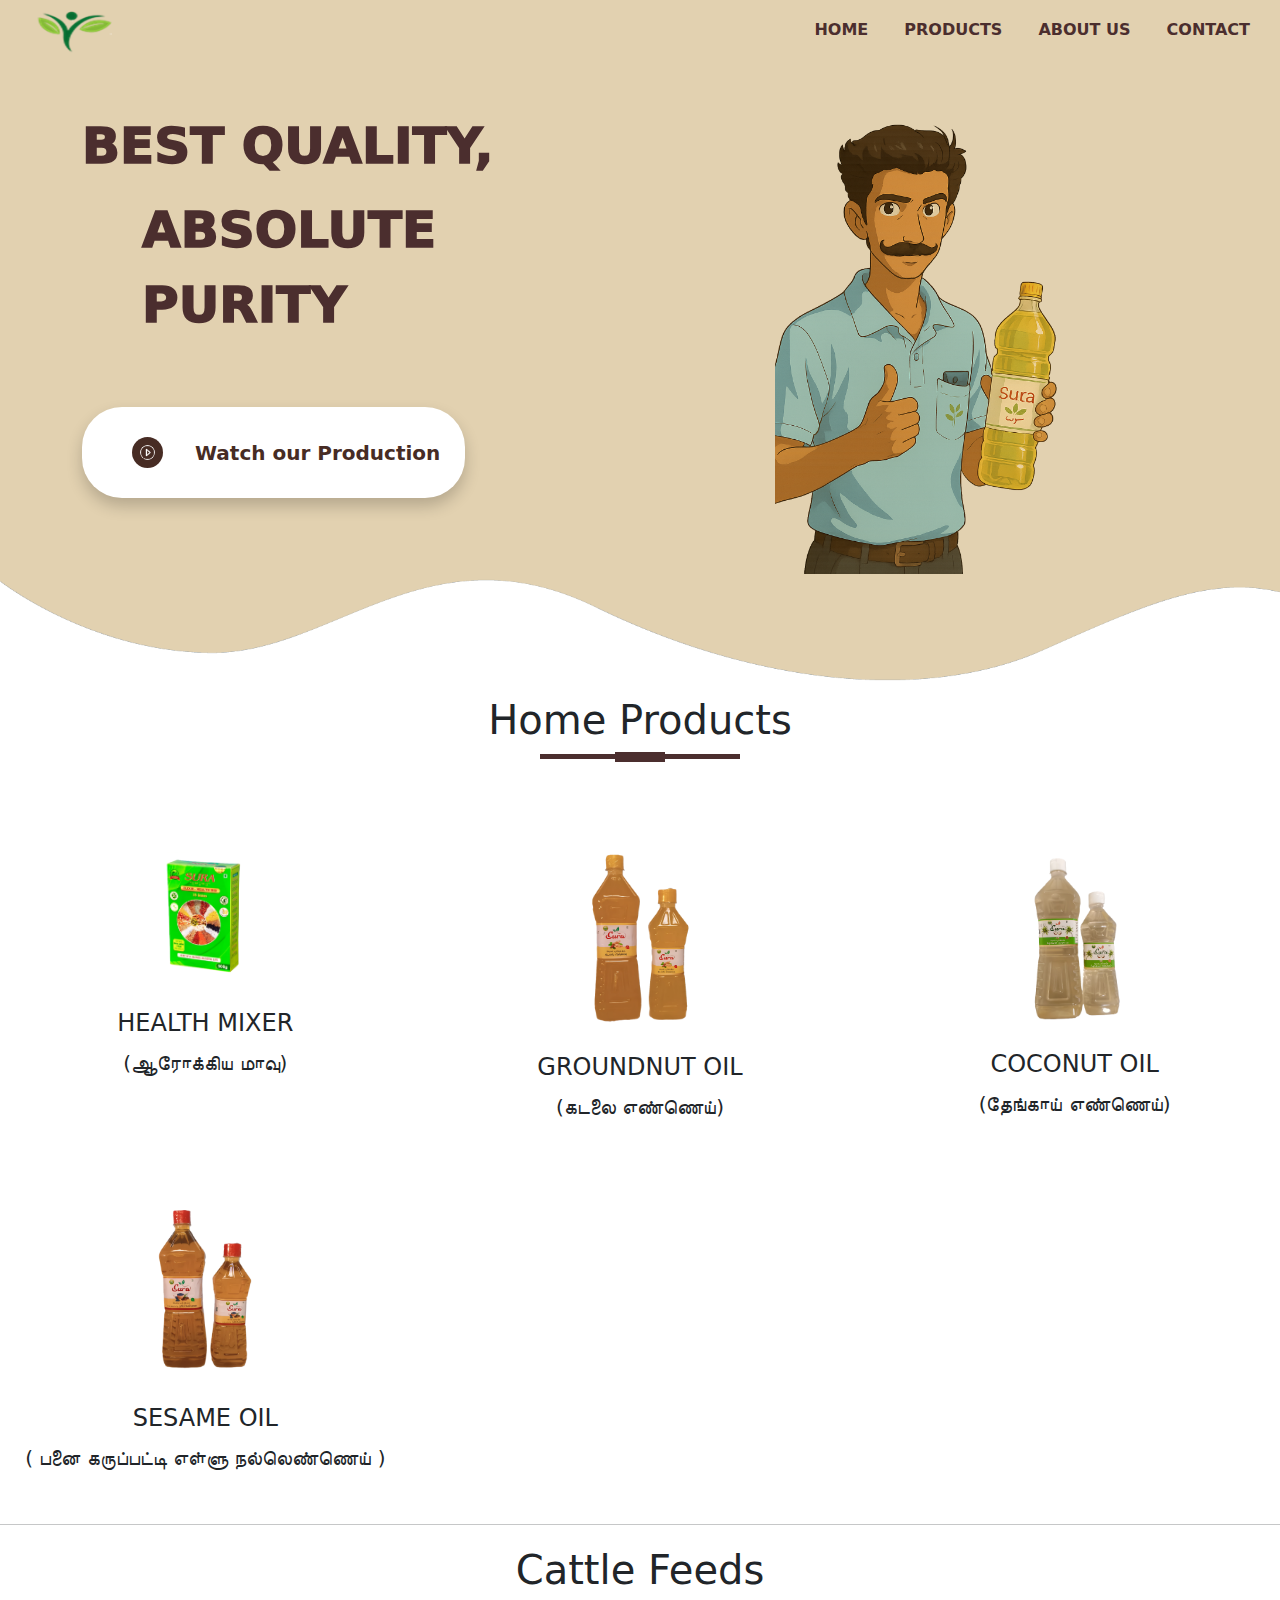
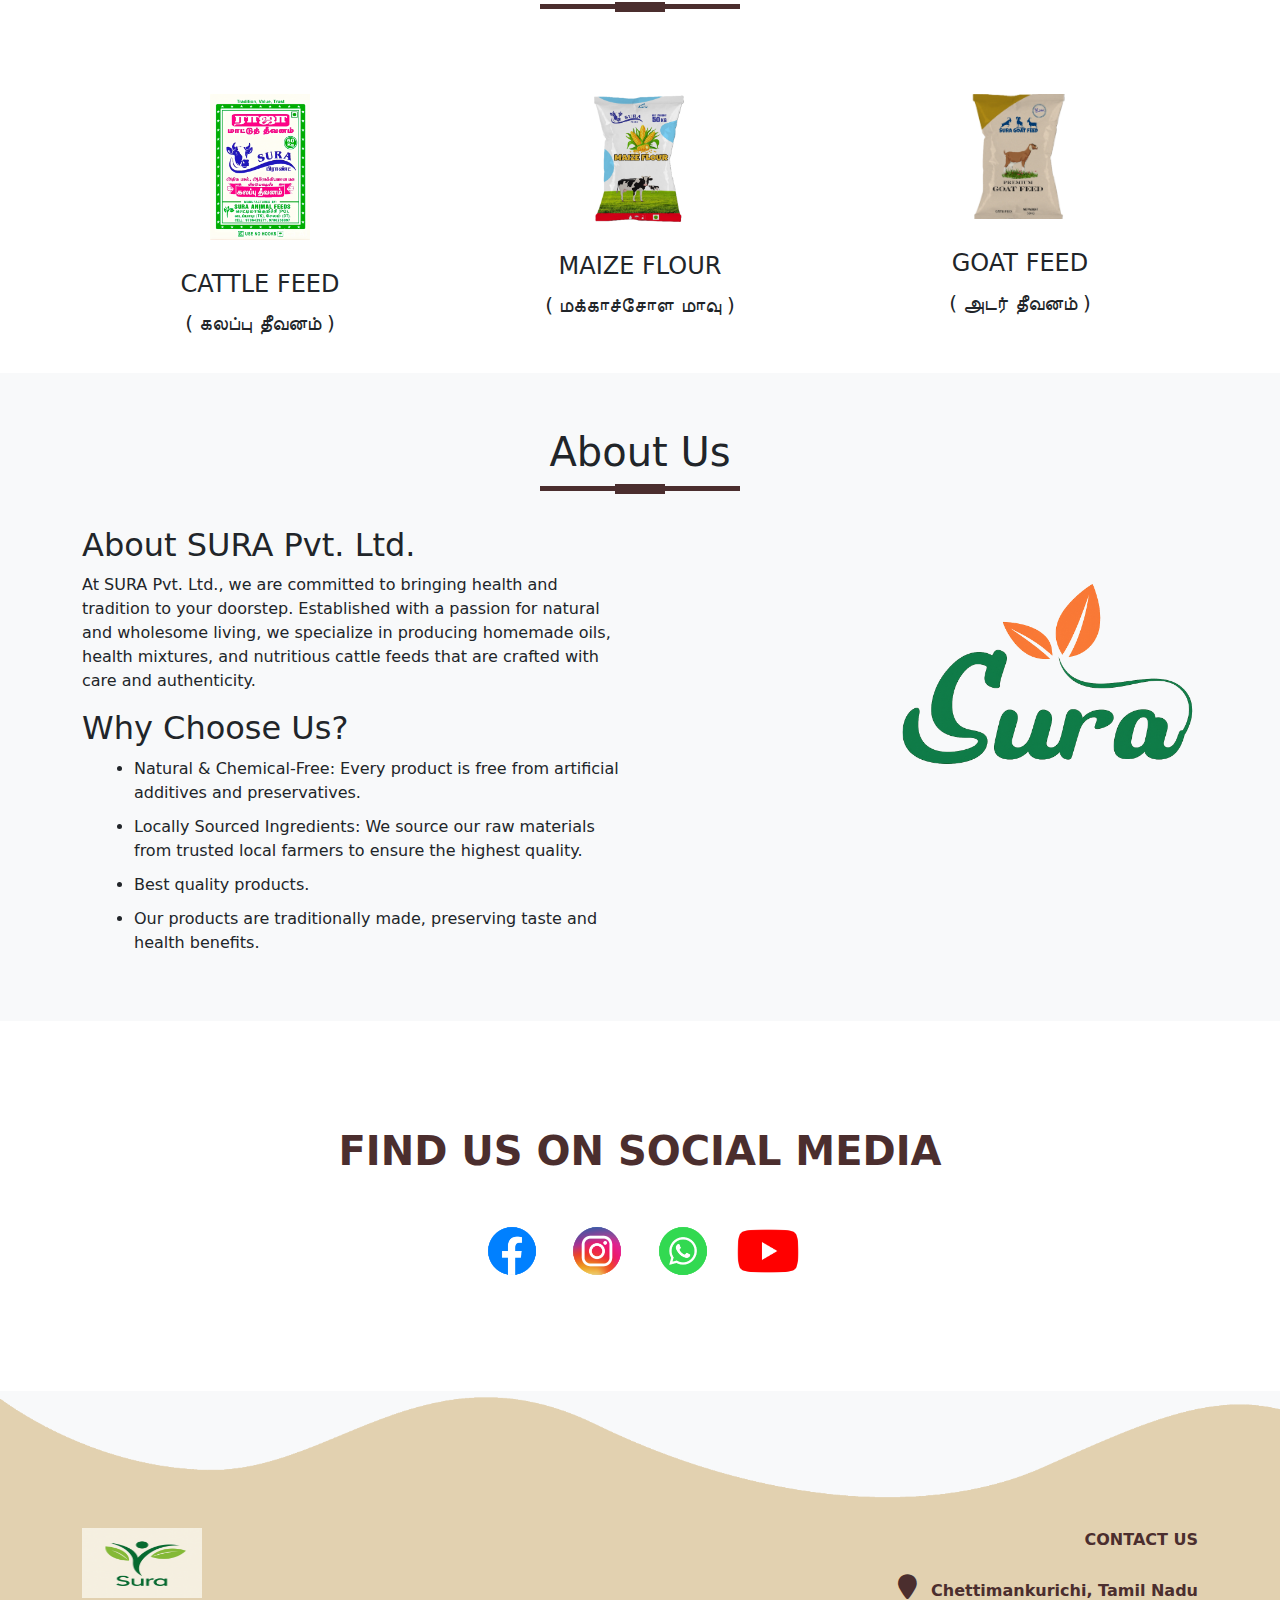
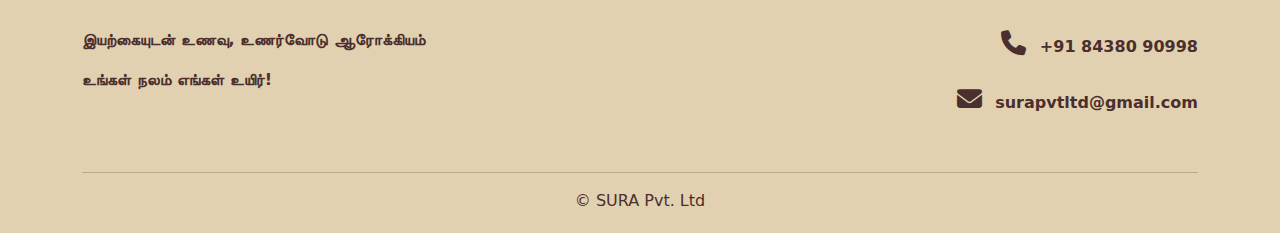
<file: index.html>
<!DOCTYPE html>
<html lang="en">
<head>
  <meta charset="UTF-8" />
  <meta name="viewport" content="width=device-width, initial-scale=1.0"/>
  <title>Sura</title>
  <link rel="icon" href="images/sura head (Small).png" />
  <link rel="stylesheet" href="style.css" />
  <link rel="stylesheet" href="https://cdnjs.cloudflare.com/ajax/libs/font-awesome/6.5.0/css/all.min.css" />
  <link href="https://cdn.jsdelivr.net/npm/bootstrap@5.3.7/dist/css/bootstrap.min.css" rel="stylesheet" />
  <script src="https://cdn.jsdelivr.net/npm/bootstrap@5.3.7/dist/js/bootstrap.bundle.min.js"></script>
</head>
<body>
  <!-- Navbar -->
  <section id="nav-bar">
    <nav class="navbar navbar-expand-lg bg-body-tertiary">
      <div class="container-fluid">
        <a class="navbar-brand" href="#"><img src="images/sura head (Small).png" width="100" height="60" /></a>
        <button class="navbar-toggler" type="button" data-bs-toggle="collapse" data-bs-target="#navbarNav">
          <i class="fa fa-bars"></i>
        </button>
        <div class="collapse navbar-collapse" id="navbarNav">
          <ul class="navbar-nav ms-auto">
            <li class="nav-item"><a class="nav-link" href="#top">HOME</a></li>
            <li class="nav-item"><a class="nav-link" href="#services">PRODUCTS</a></li>
            <li class="nav-item"><a class="nav-link" href="#about-us">ABOUT US</a></li>
            <li class="nav-item"><a class="nav-link" href="#footer">CONTACT</a></li>
          </ul>
        </div>
      </div>
    </nav>
  </section>

  <!-- Banner -->
  <section id="banner">
    <div class="container">
      <div class="row">
        <div class="col-md-6">
          <p class="promo">BEST QUALITY,</p><p class="promo2"> ABSOLUTE PURITY</p><br><br>
          <a href="https://www.youtube.com/@SURAPvt.Ltd."><img src="images/play.png" class="play-btn" />Watch our Production</a>
        </div>
        <div class="col-md-6 text-center">
          <img src="images/main.png" class="img-fluid"  width="300px" height="500px"/>
        </div>
      </div>
    </div>
    <img src="images/wave1.png" class="bottom-img" />
  </section>

  <!-- Products -->
   <section id="services">
   <div class="row text-center">
      <h1 class="title">Home Products</h1>
      <div class="col-md-4 services">
        <a href="product-health-mix.html" class="text-decoration-none text-dark">
        <img src="images/health mixer.png" class="services-img" />
        <h4>Health Mixer</h4>
        <h5>(ஆரோக்கிய மாவு)</h5>
       </a>
      </div>
      <div class="col-md-4 services">
         <a href="product-oil1.html" class="text-decoration-none text-dark">
        <img src="images/oil 1.png" class="services-img" />
        <h4>Groundnut Oil</h4>
        <h5>(கடலை எண்ணெய்)</h5>
       </a>
     </div>
      <div class="col-md-4 services">
         <a href="product-oil2.html" class="text-decoration-none text-dark">
         <img src="images/oil 2.png" class="services-img" />
         <h4>Coconut Oil</h4>
         <h5>(தேங்காய் எண்ணெய்)</h5>
       </a>
     </div>
    <div class="col-md-4 services">
      <a href="product-oil3.html" class="text-decoration-none text-dark">
        <img src="images/oil 3.png" class="services-img" />
        <h4>Sesame Oil</h4>
        <h5>( பனை கருப்பட்டி எள்ளு நல்லெண்ணெய் )</h5>
      </a>
    </div>
   </div>
  
   <hr>

   <!-- Cattle Feeds -->
   <div class="container text-center">
    <h1 class="title">Cattle Feeds</h1>
    <div class="row text-center">
      <div class="col-md-4 services">
        <a href="product-cattle-feed.html" class="text-decoration-none text-dark">
          <img src="images/cow feeds.png" class="services-img" />
          <h4>Cattle Feed</h4>
          <h5>( கலப்பு தீவனம் )</h5>
        </a>
      </div>
      <div class="col-md-4 services">
        <a href="product-maize-flour.html" class="text-decoration-none text-dark">
          <img src="images/cow 2.jpg" class="services-img" />
          <h4>Maize Flour</h4>
          <h5>( மக்காச்சோள மாவு )</h5>
        </a>
      </div>
      <div class="col-md-4 services">
        <a href="product-goat-feed.html" class="text-decoration-none text-dark">
          <img src="images/cow 3.jpg" class="services-img" />
          <h4>Goat Feed</h4>
          <h5>( அடர் தீவனம் )</h5>
        </a>
      </div>
    </div>
   </div>
 </section>

  <!-- About Us -->
  <section id="about-us">
    <div class="container">
      <h1 class="title text-center">About Us</h1>
      <div class="row">
        <div class="col-md-6 about-us">
          <h2>About SURA Pvt. Ltd.</h2>
          <p>At SURA Pvt. Ltd., we are committed to bringing health and tradition to your doorstep. Established with a passion for natural and wholesome living, we specialize in producing homemade oils, health mixtures, and nutritious cattle feeds that are crafted with care and authenticity.
          </p>
          <h2>Why Choose Us?</h2>
          <ul><li>Natural & Chemical-Free: Every product is free from artificial additives and preservatives.</li>
          <li>Locally Sourced Ingredients: We source our raw materials from trusted local farmers to ensure the highest quality.</li><li>Best quality products.</li><li>Our products are traditionally made, preserving taste and health benefits.</li></ul>
        </div>
        <div class="col-md-6">
          <img src="images/sura.png" class="img-fluid" width="300px" height="190px" style="float: right "/>
        </div>
      </div>
    </div>
  </section>

  <!-- Social Media -->
  <section id="social-media">
    <div class="container text-center">
      <p>FIND US ON SOCIAL MEDIA</p>
      <div class="social-icons">
        <a href="https://www.facebook.com/sura.elixir"><img src="images/facebook.png" /></a>
        <a href="https://www.instagram.com/suraelixir/"><img src="images/insta.png" /></a>
        <a href="https://wa.me/8438090998"><img src="images/whatsapp.png" /></a>
        <a href="https://www.youtube.com/@SURAPvt.Ltd."><img src="images/youtube.png" /></a>
      </div>
    </div>
  </section>

  <!-- Footer -->
  <section id="footer">
    <img src="images/wave2.png" class="footer-img" alt="footer wave" />
    <div class="container">
      <div class="row">
        <div class="col-md-4 footer-box">
          <img src="images/logo.png" alt="demo logo" width="230" height="70" />
          <p>இயற்கையுடன் உணவு, உணர்வோடு ஆரோக்கியம்</p>
          <p>உங்கள் நலம் எங்கள் உயிர்!</p>
        </div>
        <div class="col-md-4 footer-box ms-auto text-end">
          <p><b>CONTACT US</b></p>
          <p><i class="fa fa-map-marker"></i> <a href="https://www.google.com/maps?q=JRRW+6M6,+Chettimankurichi,+Tamil+Nadu+637101" target="_blank">Chettimankurichi, Tamil Nadu</a></p>
          <p><i class="fa fa-phone"></i> <a href="https://wa.me/8438090998" target="_blank">+91 84380 90998</a></p>
          <p><i class="fa fa-envelope"></i> surapvtltd@gmail.com</p>
        </div>
      </div>
      <hr />
      <p class="copyright">&copy; SURA Pvt. Ltd</p>
    </div>
  </section>

  <!-- Smooth Scroll -->
  <script src="smooth-scroll.js"></script>
  <script>
    var scroll = new SmoothScroll('a[href*=\"#\"]');
  </script>
</body>
</html>
</file>
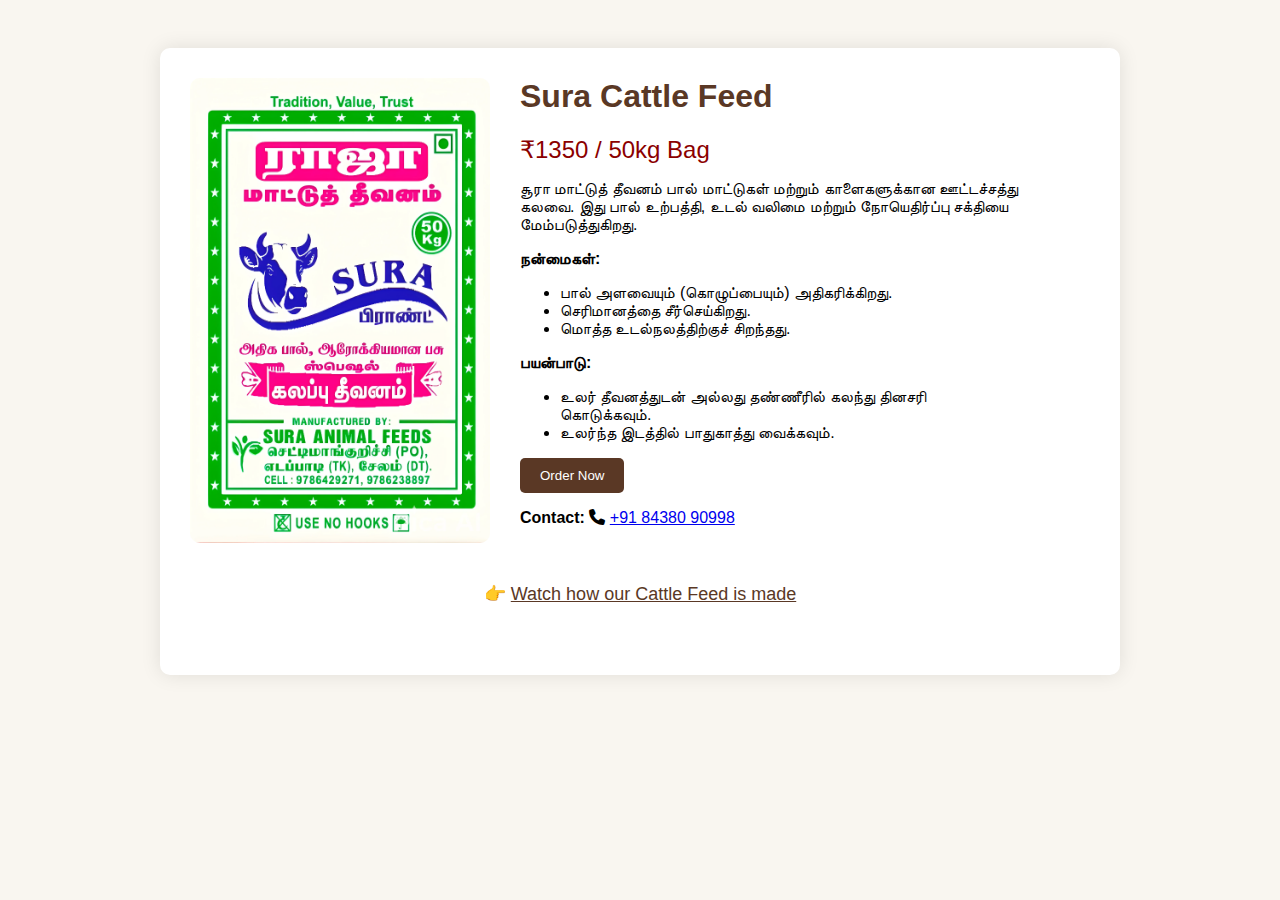
<file: product-cattle-feed.html>
<!DOCTYPE html>
<html lang="en">
<head>
  <meta charset="UTF-8">
  <title>Sura Cattle Feed</title>
  <link rel="icon" href="images/sura head (Small).png" />
   <link rel="stylesheet" href="https://cdnjs.cloudflare.com/ajax/libs/font-awesome/6.5.0/css/all.min.css" />
  <style>
    body { font-family: Arial, sans-serif; padding: 40px; background-color: #f9f6f0; }
    .product-detail { max-width: 900px; margin: auto; background: #fff; padding: 30px; box-shadow: 0 0 20px rgba(0,0,0,0.1); border-radius: 10px; }
    .product-detail img { width: 300px; border-radius: 10px; }
    .product-content { display: flex; gap: 30px; flex-wrap: wrap; }
    .product-info { max-width: 500px; }
    h1 { margin-top: 0; color: #5a3825; }
    .price { font-size: 24px; color: #8b0000; margin: 10px 0; }
    .btn-buy { background-color: #5a3825; color: #fff; padding: 10px 20px; border: none; border-radius: 5px; cursor: pointer; }
    .btn-buy:hover { background-color: #3d271a; }
  </style>
</head>
<body>

  <div class="product-detail">
    <div class="product-content">
      <img src="images/cow feeds.png" alt="Sura Cattle Feed">
      <div class="product-info">
        <h1>Sura Cattle Feed</h1>
        <p class="price">₹1350 / 50kg Bag</p>
        <p>சூரா மாட்டுத் தீவனம் பால் மாட்டுகள் மற்றும் காளைகளுக்கான ஊட்டச்சத்து கலவை. இது பால் உற்பத்தி, உடல் வலிமை மற்றும் நோயெதிர்ப்பு சக்தியை மேம்படுத்துகிறது.</p>
        <p><strong>நன்மைகள்:</strong> <ul> <li>
          பால் அளவையும் (கொழுப்பையும்) அதிகரிக்கிறது.</li>
        <li>செரிமானத்தை சீர்செய்கிறது.</li>
        <li>மொத்த உடல்நலத்திற்குச் சிறந்தது.</li>
        </ul></p>
        <p><strong>பயன்பாடு:</strong> <ul><li>உலர் தீவனத்துடன் அல்லது தண்ணீரில் கலந்து தினசரி கொடுக்கவும்.</li>
        <li>உலர்ந்த இடத்தில் பாதுகாத்து வைக்கவும்.</li></ul></p>
        <button class="btn-buy">Order Now</button>  <p><strong>Contact: </strong><i class="fa fa-phone"></i> <a href="https://wa.me/8438090998" target="_blank">+91 84380 90998</a></p>
      </div>
    </div>
    <div style="max-width: 900px; margin: 40px auto; text-align: center;">
            <p style="font-size: 18px;">
              👉 <a href="https://youtube.com/shorts/-8etiuE-_ck?si=JpQ7hXf-EZWJhK6f" target="_blank" style="color: #5a3825; text-decoration: underline;">
               Watch how our Cattle Feed is made
               </a>
            </p>
           </div>
  </div>

</body>
</html>
</file>
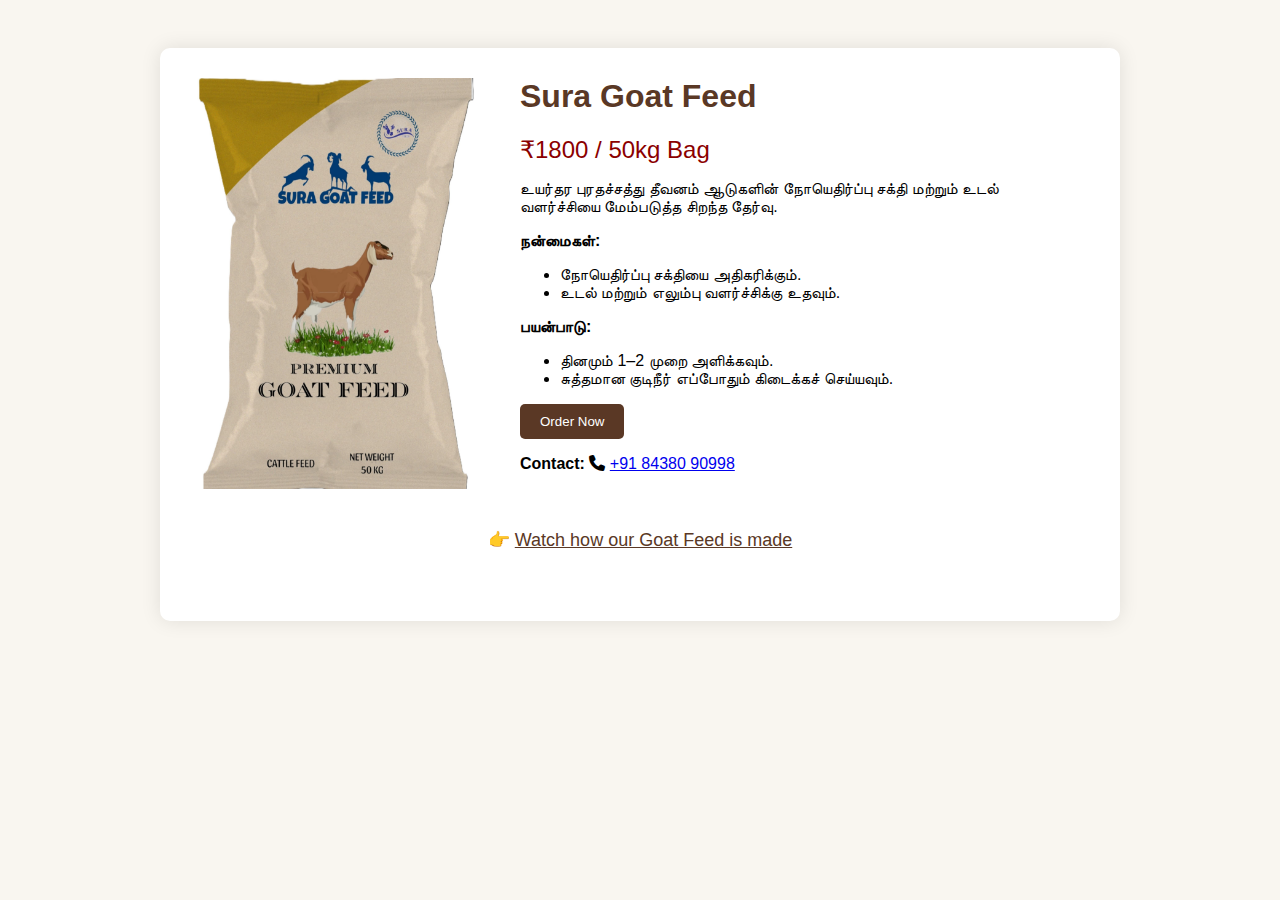
<file: product-goat-feed.html>
<!DOCTYPE html>
<html lang="en">
<head>
  <meta charset="UTF-8">
  <title>Sura Goat Feed</title>
  <link rel="icon" href="images/sura head (Small).png" />
  <link rel="stylesheet" href="https://cdnjs.cloudflare.com/ajax/libs/font-awesome/6.5.0/css/all.min.css" />
  <style>
    body { font-family: Arial, sans-serif; padding: 40px; background-color: #f9f6f0; }
    .product-detail { max-width: 900px; margin: auto; background: #fff; padding: 30px; box-shadow: 0 0 20px rgba(0,0,0,0.1); border-radius: 10px; }
    .product-detail img { width: 300px; border-radius: 10px; }
    .product-content { display: flex; gap: 30px; flex-wrap: wrap; }
    .product-info { max-width: 500px; }
    h1 { margin-top: 0; color: #5a3825; }
    .price { font-size: 24px; color: #8b0000; margin: 10px 0; }
    .btn-buy { background-color: #5a3825; color: #fff; padding: 10px 20px; border: none; border-radius: 5px; cursor: pointer; }
    .btn-buy:hover { background-color: #3d271a; }
  </style>
</head>
<body>

  <div class="product-detail">
    <div class="product-content">
      <img src="images/cow 3.jpg" alt="Goat Feed">
      <div class="product-info">
        <h1>Sura Goat Feed</h1>
        <p class="price">₹1800 / 50kg Bag</p>
        <p>உயர்தர புரதச்சத்து தீவனம் ஆடுகளின் நோயெதிர்ப்பு சக்தி மற்றும் உடல் வளர்ச்சியை மேம்படுத்த சிறந்த தேர்வு.</p>
        <p><strong>நன்மைகள்:</strong> <ul><li>நோயெதிர்ப்பு சக்தியை அதிகரிக்கும்.</li>
        <li>உடல் மற்றும் எலும்பு வளர்ச்சிக்கு உதவும்.</li></ul></p>
        <p><strong>பயன்பாடு:</strong> <ul><li>தினமும் 1–2 முறை அளிக்கவும்.</li><li>சுத்தமான குடிநீர் எப்போதும் கிடைக்கச் செய்யவும்.</li>
        </ul></p>
        <button class="btn-buy">Order Now</button><p><strong>Contact: </strong><i class="fa fa-phone"></i> <a href="https://wa.me/8438090998" target="_blank">+91 84380 90998</a></p>
      </div>
    </div>
    <div style="max-width: 900px; margin: 40px auto; text-align: center;">
            <p style="font-size: 18px;">
              👉 <a href="https://youtube.com/shorts/gLBAs40xew4?si=QG1OHpGikLdwdPY4" target="_blank" style="color: #5a3825; text-decoration: underline;">
               Watch how our Goat Feed is made
               </a>
            </p>
           </div>
  </div>

</body>
</html>
</file>
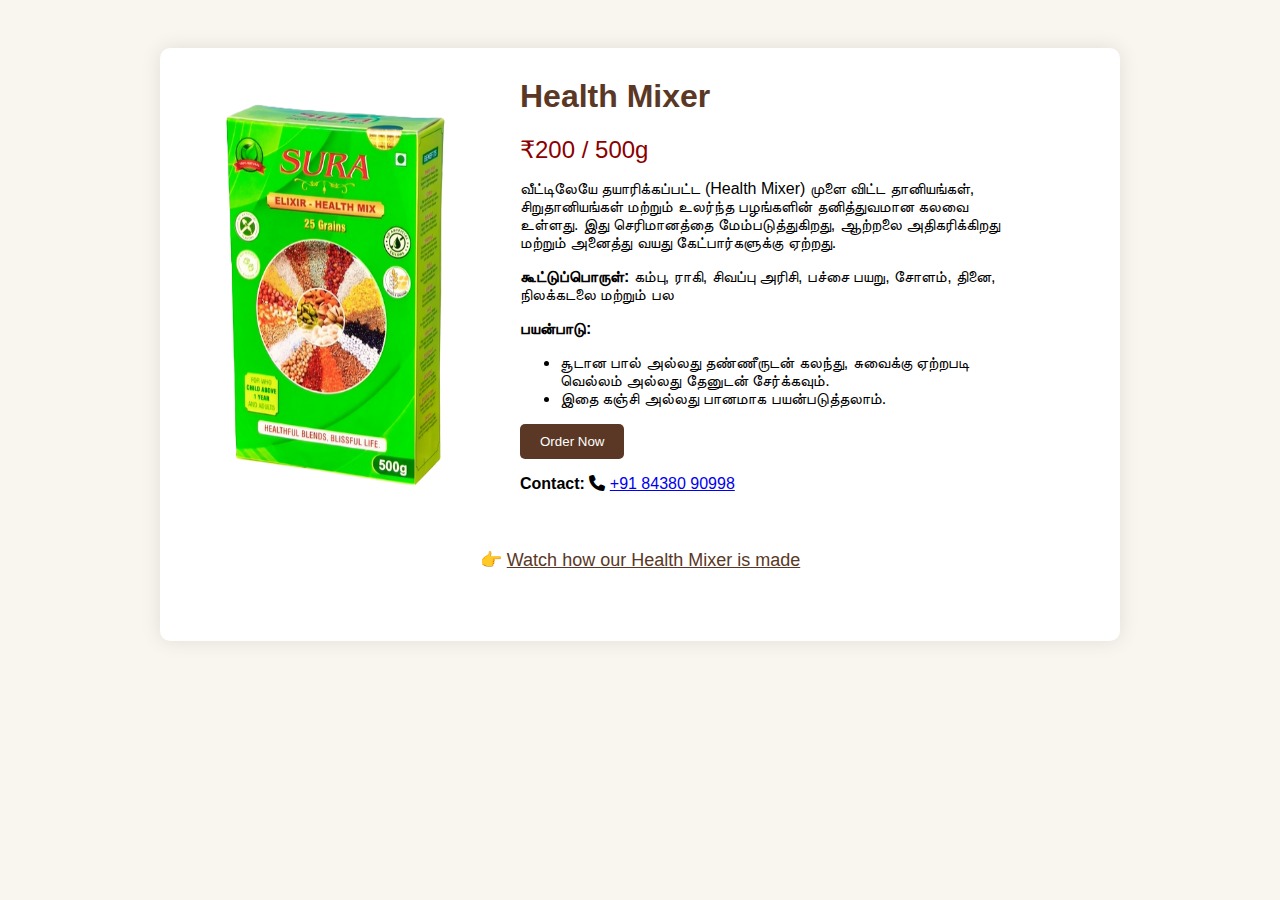
<file: product-health-mix.html>
<!DOCTYPE html>
<html lang="en">
<head>
  <meta charset="UTF-8">
  <title>Pure Home Products</title>
  <link rel="icon" href="images/sura head (Small).png" />
   <link rel="stylesheet" href="https://cdnjs.cloudflare.com/ajax/libs/font-awesome/6.5.0/css/all.min.css" />
  <style>
    body { font-family: Arial, sans-serif; padding: 40px; background-color: #f9f6f0; }
    .product-detail { max-width: 900px; margin: auto; background: #fff; padding: 30px; box-shadow: 0 0 20px rgba(0,0,0,0.1); border-radius: 10px; }
    .product-detail img { width: 300px; border-radius: 10px; }
    .product-content { display: flex; gap: 30px; flex-wrap: wrap; }
    .product-info { max-width: 500px; }
    h1 { margin-top: 0; color: #5a3825; }
    .price { font-size: 24px; color: #8b0000; margin: 10px 0; }
    .btn-buy { background-color: #5a3825; color: #fff; padding: 10px 20px; border: none; border-radius: 5px; cursor: pointer; }
    .btn-buy:hover { background-color: #3d271a; }
  </style>
</head>
<body>

  <div class="product-detail">
    <div class="product-content">
      <img src="images/health mixer.png" alt="Sura Cattle Feed">
      <div class="product-info">
         <h1>Health Mixer</h1>
        <p class="price">₹200 / 500g</p>
        <p> வீட்டிலேயே தயாரிக்கப்பட்ட (Health Mixer) முளை விட்ட தானியங்கள், சிறுதானியங்கள் மற்றும் உலர்ந்த பழங்களின் தனித்துவமான கலவை உள்ளது. இது செரிமானத்தை மேம்படுத்துகிறது, ஆற்றலை அதிகரிக்கிறது மற்றும் அனைத்து வயது கேட்பார்களுக்கு ஏற்றது.</p>
        <p><strong>கூட்டுப்பொருள்:</strong> கம்பு, ராகி, சிவப்பு அரிசி, பச்சை பயறு, சோளம், தினை, நிலக்கடலை மற்றும் பல</p>
        <p><strong>பயன்பாடு:</strong><ul><li>சூடான பால் அல்லது தண்ணீருடன் கலந்து, சுவைக்கு ஏற்றபடி வெல்லம் அல்லது தேனுடன் சேர்க்கவும்.</li>
            <li>இதை கஞ்சி அல்லது பானமாக பயன்படுத்தலாம்.</li></ul></p>
        <button class="btn-buy">Order Now</button>  <p><strong>Contact: </strong><i class="fa fa-phone"></i> <a href="https://wa.me/8438090998" target="_blank">+91 84380 90998</a></p>
      </div>
    </div>
         <div style="max-width: 900px; margin: 40px auto; text-align: center;">
            <p style="font-size: 18px;">
              👉 <a href="https://youtube.com/shorts/gFFow8ic7jc?si=bGffzU_nNWklv2ZR" target="_blank" style="color: #5a3825; text-decoration: underline;">
               Watch how our Health Mixer is made
               </a>
            </p>
           </div>
  </div>
  

</body>
</html>
</file>
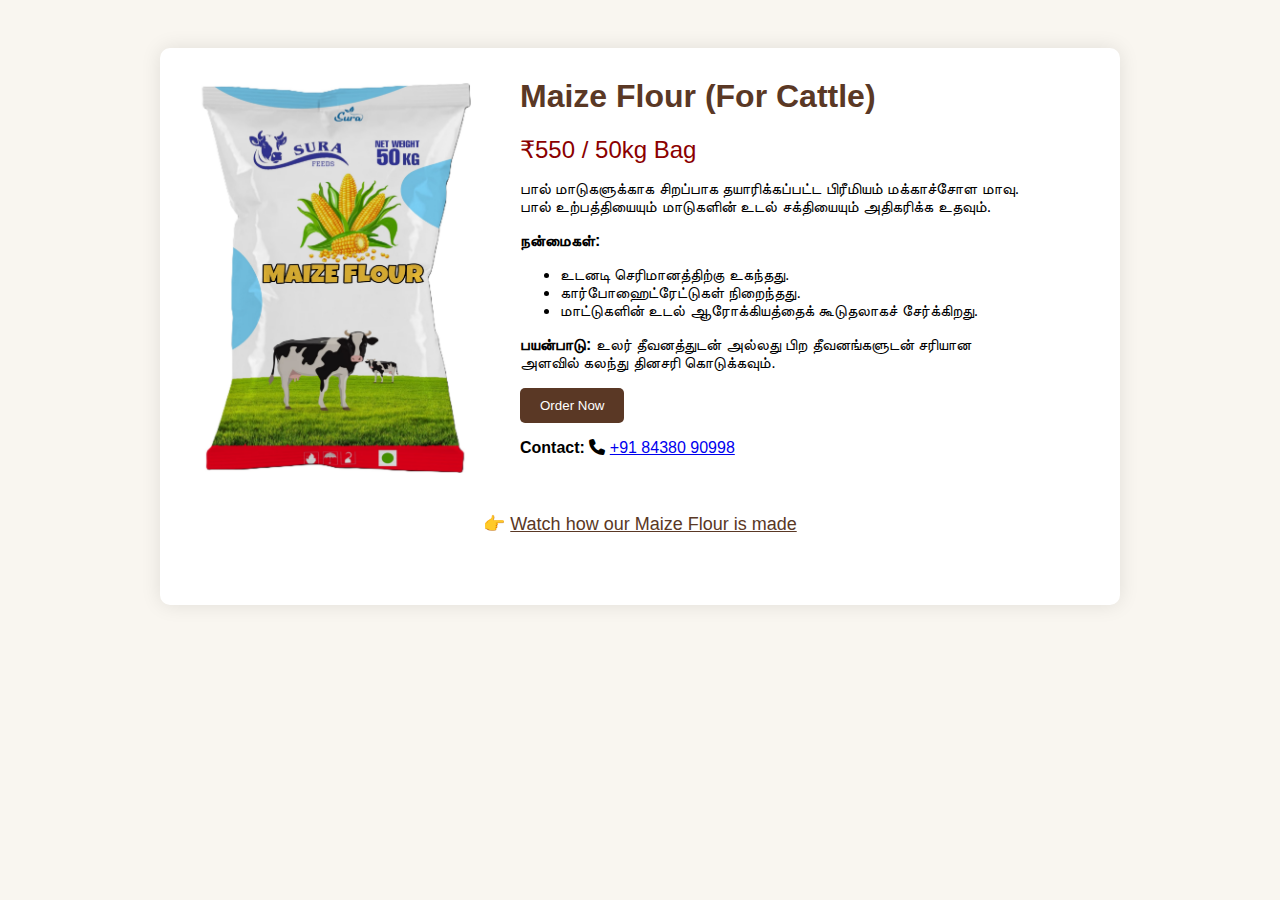
<file: product-maize-flour.html>
<!DOCTYPE html>
<html lang="en">
<head>
  <meta charset="UTF-8">
  <title>Sura Maize Flour - Cattle Feed</title>
  <link rel="icon" href="images/sura head (Small).png" />
  <link rel="stylesheet" href="https://cdnjs.cloudflare.com/ajax/libs/font-awesome/6.5.0/css/all.min.css" />
  <style>
    body { font-family: Arial, sans-serif; padding: 40px; background-color: #f9f6f0; }
    .product-detail { max-width: 900px; margin: auto; background: #fff; padding: 30px; box-shadow: 0 0 20px rgba(0,0,0,0.1); border-radius: 10px; }
    .product-detail img { width: 300px; border-radius: 10px; }
    .product-content { display: flex; gap: 30px; flex-wrap: wrap; }
    .product-info { max-width: 500px; }
    h1 { margin-top: 0; color: #5a3825; }
    .price { font-size: 24px; color: #8b0000; margin: 10px 0; }
    .btn-buy { background-color: #5a3825; color: #fff; padding: 10px 20px; border: none; border-radius: 5px; cursor: pointer; }
    .btn-buy:hover { background-color: #3d271a; }
  </style>
</head>
<body>

  <div class="product-detail">
    <div class="product-content">
      <img src="images/cow 2.jpg" alt="Maize Flour">
      <div class="product-info">
        <h1>Maize Flour (For Cattle)</h1>
        <p class="price">₹550 / 50kg Bag</p>
        <p>பால் மாடுகளுக்காக சிறப்பாக தயாரிக்கப்பட்ட பிரீமியம் மக்காச்சோள மாவு.
பால் உற்பத்தியையும் மாடுகளின் உடல் சக்தியையும் அதிகரிக்க உதவும்.</p>
        <p><strong>நன்மைகள்:</strong><ul><li>உடனடி செரிமானத்திற்கு உகந்தது.</li>
        <li>கார்போஹைட்ரேட்டுகள் நிறைந்தது.</li>
       <li>மாட்டுகளின் உடல் ஆரோக்கியத்தைக் கூடுதலாகச் சேர்க்கிறது.</li></ul></p>
        <p><strong>பயன்பாடு:</strong> உலர் தீவனத்துடன் அல்லது பிற தீவனங்களுடன் சரியான அளவில் கலந்து தினசரி கொடுக்கவும்.</p>
        <button class="btn-buy">Order Now</button> <p><strong>Contact: </strong><i class="fa fa-phone"></i> <a href="https://wa.me/8438090998" target="_blank">+91 84380 90998</a></p>
      </div>
    </div>
    <div style="max-width: 900px; margin: 40px auto; text-align: center;">
            <p style="font-size: 18px;">
              👉 <a href="https://youtube.com/shorts/DJxWLWVl4uI?si=gsfiIQuyOZSWpPdk" target="_blank" style="color: #5a3825; text-decoration: underline;">
               Watch how our Maize Flour is made
               </a>
            </p>
           </div>
  </div>

</body>
</html>
</file>
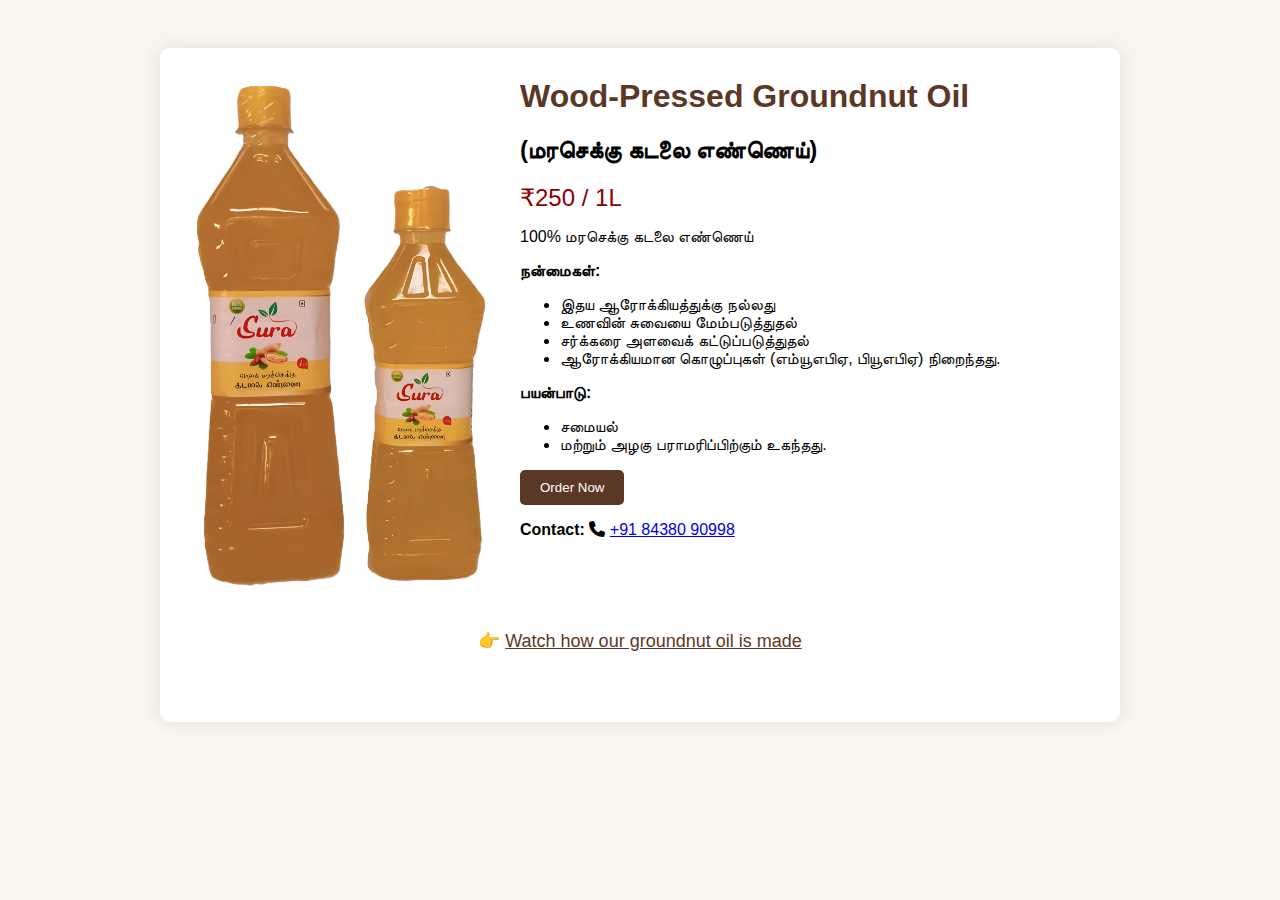
<file: product-oil1.html>
<!DOCTYPE html>
<html lang="en">
<head>
  <meta charset="UTF-8">
  <title>Pure Home Products</title>
  <link rel="icon" href="images/sura head (Small).png" />
   <link rel="stylesheet" href="https://cdnjs.cloudflare.com/ajax/libs/font-awesome/6.5.0/css/all.min.css" />
  <style>
    body { font-family: Arial, sans-serif; padding: 40px; background-color: #f9f6f0; }
    .product-detail { max-width: 900px; margin: auto; background: #fff; padding: 30px; box-shadow: 0 0 20px rgba(0,0,0,0.1); border-radius: 10px; }
    .product-detail img { width: 300px; border-radius: 10px; }
    .product-content { display: flex; gap: 30px; flex-wrap: wrap; }
    .product-info { max-width: 500px; }
    h1 { margin-top: 0; color: #5a3825; }
    .price { font-size: 24px; color: #8b0000; margin: 10px 0; }
    .btn-buy { background-color: #5a3825; color: #fff; padding: 10px 20px; border: none; border-radius: 5px; cursor: pointer; }
    .btn-buy:hover { background-color: #3d271a; }
  </style>
</head>
<body>

  <div class="product-detail">
    <div class="product-content">
      <img src="images/oil 1.png" alt="Sura Cattle Feed">
      <div class="product-info">
         <h1>Wood-Pressed Groundnut Oil</h1>
        <h2>(மரசெக்கு கடலை எண்ணெய்)</h2>
        <p class="price">₹250 / 1L</p>
        <p>100% மரசெக்கு கடலை எண்ணெய்</p>
        <p><strong>நன்மைகள்:</strong> <ul><li>இதய ஆரோக்கியத்துக்கு நல்லது</li>
        <li>உணவின் சுவையை மேம்படுத்துதல்</li>
        <li>சர்க்கரை அளவைக் கட்டுப்படுத்துதல்</li><li>ஆரோக்கியமான கொழுப்புகள் (எம்யூஎபிஏ, பியூஎபிஏ) நிறைந்தது.</li></ul></p>
        <p><strong>பயன்பாடு:</strong><ul><li>சமையல்</li>
            <li>மற்றும் அழகு பராமரிப்பிற்கும் உகந்தது.</li></ul></p>
        <button class="btn-buy">Order Now</button>  <p><strong>Contact: </strong><i class="fa fa-phone"></i> <a href="https://wa.me/8438090998" target="_blank">+91 84380 90998</a></p>
      </div>
    </div>
         <div style="max-width: 900px; margin: 40px auto; text-align: center;">
            <p style="font-size: 18px;">
              👉 <a href="https://youtube.com/shorts/hfLPPY86NHA?si=pMAmoNtszni0PkWn" target="_blank" style="color: #5a3825; text-decoration: underline;">
               Watch how our groundnut oil is made
               </a>
            </p>
           </div>
  </div>
  

</body>
</html>
</file>
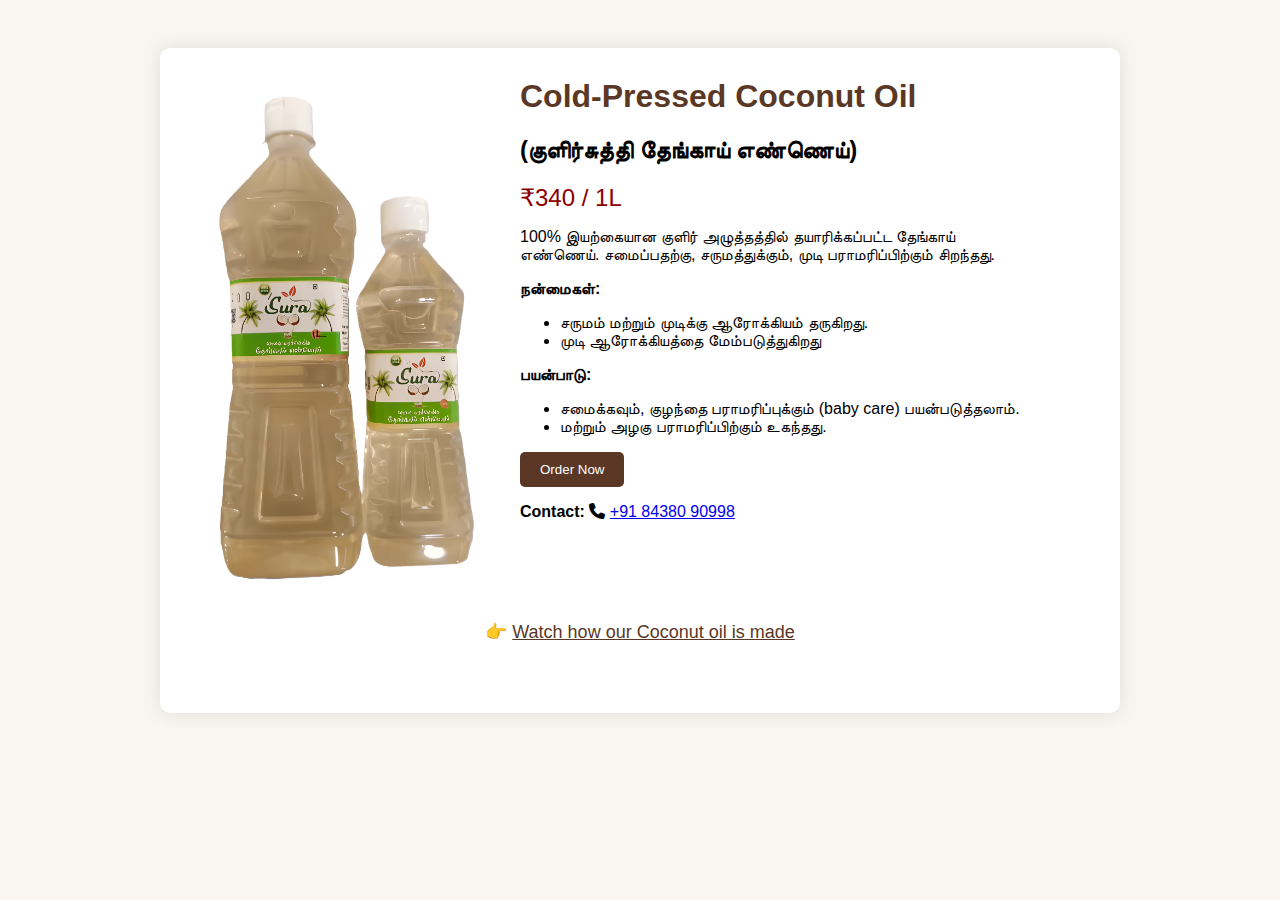
<file: product-oil2.html>
<!DOCTYPE html>
<html lang="en">
<head>
  <meta charset="UTF-8">
  <title>Pure Home Products</title>
  <link rel="icon" href="images/sura head (Small).png" />
   <link rel="stylesheet" href="https://cdnjs.cloudflare.com/ajax/libs/font-awesome/6.5.0/css/all.min.css" />
  <style>
    body { font-family: Arial, sans-serif; padding: 40px; background-color: #f9f6f0; }
    .product-detail { max-width: 900px; margin: auto; background: #fff; padding: 30px; box-shadow: 0 0 20px rgba(0,0,0,0.1); border-radius: 10px; }
    .product-detail img { width: 300px; border-radius: 10px; }
    .product-content { display: flex; gap: 30px; flex-wrap: wrap; }
    .product-info { max-width: 500px; }
    h1 { margin-top: 0; color: #5a3825; }
    .price { font-size: 24px; color: #8b0000; margin: 10px 0; }
    .btn-buy { background-color: #5a3825; color: #fff; padding: 10px 20px; border: none; border-radius: 5px; cursor: pointer; }
    .btn-buy:hover { background-color: #3d271a; }
  </style>
</head>
<body>

  <div class="product-detail">
    <div class="product-content">
      <img src="images/oil 2.png" alt="Sura Cattle Feed">
      <div class="product-info">
         <h1>Cold-Pressed Coconut Oil</h1>
        <h2>(குளிர்சுத்தி தேங்காய் எண்ணெய்)</h2>
        <p class="price">₹340 / 1L</p>
        <p>100% இயற்கையான குளிர் அழுத்தத்தில் தயாரிக்கப்பட்ட தேங்காய் எண்ணெய். சமைப்பதற்கு, சருமத்துக்கும், முடி பராமரிப்பிற்கும் சிறந்தது.</p>
        <p><strong>நன்மைகள்:</strong> <ul><li>சருமம் மற்றும் முடிக்கு ஆரோக்கியம் தருகிறது.</li>
        <li>முடி ஆரோக்கியத்தை மேம்படுத்துகிறது</li></ul></p>
        <p><strong>பயன்பாடு:</strong><ul><li>சமைக்கவும், குழந்தை பராமரிப்புக்கும் (baby care) பயன்படுத்தலாம்.</li>
            <li>மற்றும் அழகு பராமரிப்பிற்கும் உகந்தது.</li></ul></p>
        <button class="btn-buy">Order Now</button>  <p><strong>Contact: </strong><i class="fa fa-phone"></i> <a href="https://wa.me/8438090998" target="_blank">+91 84380 90998</a></p>
      </div>
    </div>
         <div style="max-width: 900px; margin: 40px auto; text-align: center;">
            <p style="font-size: 18px;">
              👉 <a href="https://youtube.com/shorts/yS0Wgp6USJM?si=i8863DpM0aB46VoU" target="_blank" style="color: #5a3825; text-decoration: underline;">
               Watch how our Coconut oil is made
               </a>
            </p>
           </div>
  </div>

</body>
</html>
</file>
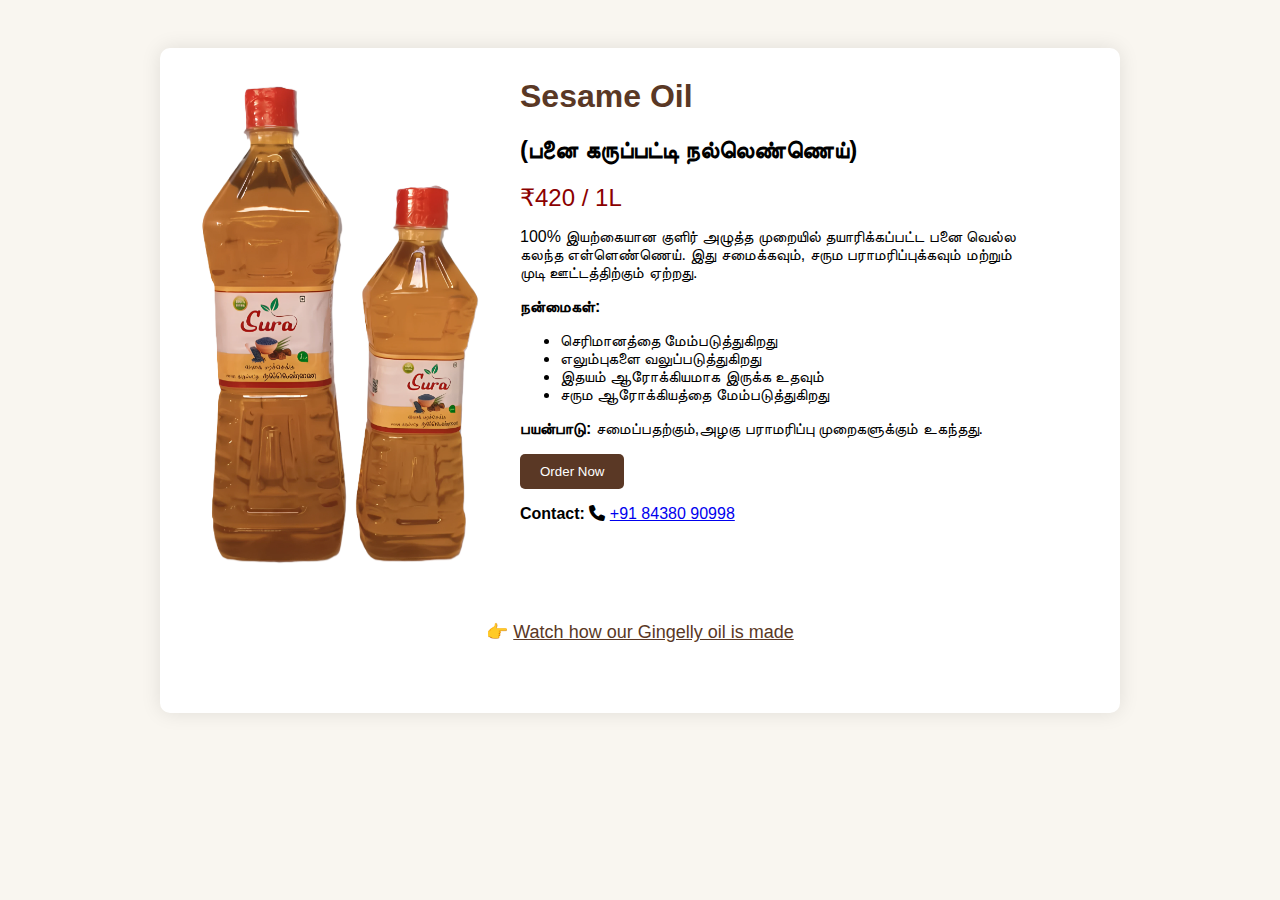
<file: product-oil3.html>
<!DOCTYPE html>
<html lang="en">
<head>
  <meta charset="UTF-8">
  <title>Pure Home Products</title>
  <link rel="icon" href="images/sura head (Small).png" />
   <link rel="stylesheet" href="https://cdnjs.cloudflare.com/ajax/libs/font-awesome/6.5.0/css/all.min.css" />
  <style>
    body { font-family: Arial, sans-serif; padding: 40px; background-color: #f9f6f0; }
    .product-detail { max-width: 900px; margin: auto; background: #fff; padding: 30px; box-shadow: 0 0 20px rgba(0,0,0,0.1); border-radius: 10px; }
    .product-detail img { width: 300px; border-radius: 10px; }
    .product-content { display: flex; gap: 30px; flex-wrap: wrap; }
    .product-info { max-width: 500px; }
    h1 { margin-top: 0; color: #5a3825; }
    .price { font-size: 24px; color: #8b0000; margin: 10px 0; }
    .btn-buy { background-color: #5a3825; color: #fff; padding: 10px 20px; border: none; border-radius: 5px; cursor: pointer; }
    .btn-buy:hover { background-color: #3d271a; }
  </style>
</head>
<body>

  <div class="product-detail">
    <div class="product-content">
      <img src="images/oil 3.png" alt="Sura Cattle Feed">
      <div class="product-info">
        <h1>Sesame Oil</h1>
        <h2>(பனை கருப்பட்டி நல்லெண்ணெய்)</h2>
        <p class="price">₹420 / 1L</p>
        <p>100% இயற்கையான குளிர் அழுத்த முறையில் தயாரிக்கப்பட்ட பனை வெல்ல கலந்த எள்ளெண்ணெய்.
        இது சமைக்கவும், சரும பராமரிப்புக்கவும் மற்றும் முடி ஊட்டத்திற்கும் ஏற்றது.</p>
        <p><strong>நன்மைகள்:</strong> <ul>
           <li>செரிமானத்தை மேம்படுத்துகிறது</li>
           <li>எலும்புகளை வலுப்படுத்துகிறது</li>
           <li>இதயம் ஆரோக்கியமாக இருக்க உதவும்</li>
           <li>சரும ஆரோக்கியத்தை மேம்படுத்துகிறது</li>
           </ul></p>
        <p><strong>பயன்பாடு:</strong> சமைப்பதற்கும்,அழகு பராமரிப்பு முறைகளுக்கும் உகந்தது.</p>
        <button class="btn-buy">Order Now</button>  <p><strong>Contact: </strong><i class="fa fa-phone"></i> <a href="https://wa.me/8438090998" target="_blank">+91 84380 90998</a></p>
      </div>
    </div>
    <div style="max-width: 900px; margin: 40px auto; text-align: center;">
            <p style="font-size: 18px;">
              👉 <a href="https://youtube.com/shorts/WdVjsNYOS88?si=ZU081L69W3vgWsDR" target="_blank" style="color: #5a3825; text-decoration: underline;">
               Watch how our Gingelly oil is made
               </a>
            </p>
           </div>
  </div>

</body>
</html>
</file>
<file: style.css>
/* Reset & Body */
* {
  margin: 0;
  padding: 0;
}
body {
  font-family: sans-serif;
}

/* Navbar */
#nav-bar {
  position: sticky;
  top: 0;
  z-index: 10;
}
.navbar {
  background-image: linear-gradient(to right, #e2d1b0, #e2d1b0);
  padding: 0 !important;
}
.navbar-brand img {
  height: 50px;
  padding-left: 20px;
}
.navbar-nav li {
  padding: 0 10px;
}
.navbar-nav li a {
  color: #4B2E2E !important;
  font-weight: 600;
  float: right;
  text-align: left;
}
.fa-bars {
  font-size: 30px !important;
}
.navbar-toggler {
  outline: none !important;
}

/* Banner */
#banner {
  background-image: linear-gradient(to right, #e2d1b0, #e2d1b0);
  color: #4B2E2E;
  padding-top: 5%;
}
.promo {
  font-size: 40px;
  font-weight: 600;
  margin-top: 100px;
}
.play-btn {
  width: 40px;
  margin: 20px;
}
#banner a {
  color: #4B2E2E;
  text-decoration: none;
}
.bottom-img {
  width: 100%;
}

/* Products */
#products {
  padding: 80px 0;
}
.services-img {
  width: 100px;
  margin-top: 20px;
}
.services {
  padding: 30px;
}
.services h4 {
  padding: 5px;
  margin-top: 25px;
  text-transform: uppercase;
}
.title::before {
  content: "";
  background: #4B2E2E;
  height: 5px;
  width: 200px;
  margin: 0 auto;
  display: block;
  transform: translateY(63px);
}
.title::after {
  content: "";
  background: #4B2E2E;
  height: 10px;
  width: 50px;
  margin: 0 auto 40px auto;
  display: block;
  transform: translateY(8px);
}
#services .btn-primary {
  box-shadow: none;
  padding: 8px 25px;
  border: none;
  border-radius: 20px;
  background-image: linear-gradient(to right, #e2d1b0, #e2d1b0);
}

/* About Us */
#about-us {
  background: #f8f9fa;
  padding: 50px 0;
}
.about-title {
  font-size: 40px;
  font-weight: 600;
  margin-top: 8%;
}
#about-us ul li {
  margin: 10px 0;
}
#about-us ul {
  margin-left: 20px;
}

/* Social Media */
#social-media {
  padding: 100px 0;
}
#social-media p {
  font-size: 40px;
  font-weight: 600;
  margin-bottom: 30px;
  color: #4B2E2E;
}
.social-icons img {
  width: 80px;
  transition: 0.5s;
}
.social-icons a:hover img {
  transform: translateY(-10px);
}

/* Footer */
#footer {
  background-image: linear-gradient(to right, #e2d1b0, #e2d1b0);
  color: #4B2E2E;
}
.footer-img {
  width: 100%;
}
.footer-box {
  padding: 20px;
}
.footer-box img {
  width: 120px;
  margin-bottom: 30px;
}
.footer-box .fa {
  margin-right: 8px;
  font-size: 25px;
  height: 40px;
  text-align: center;
  padding-top: 7px;
  border-radius: 2px;
}
#footer .col-md-4 a {
  color: inherit;
  text-decoration: none;
}
#footer .col-md-4 p {
  font-weight: 600;
}
hr {
  background-color: #4B2E2E;
}
.copyright {
  margin-bottom: 0;
  padding-bottom: 20px;
  text-align: center;
}
#about us h2{
  font-weight: 600;
}
#about us p{
  font-weight: 600;
}
#banner .promo{
  font-style:normal;
  font-weight: 1000;
  font-size: 50px;
  margin-top: -15px
}
#banner .promo2{
  font-style:normal;
  font-weight: 1000;
  font-size: 50px;
  padding-left: 60px;
  margin-top: -7px
}

.pro{
  text-align: center;
  font-size: 25px;
  font-weight: 500;
}
#banner a{
  font-style: bold;
  font-weight: 600;
  font-size: 20px;

}
#banner a{
  display: inline-flex;
  align-items: center;
  gap: 12px;
  padding: 10px 25px;
  background-color: #ffffff;
  border-radius: 40px;
  box-shadow: 0 8px 16px rgba(0, 0, 0, 0.2);
  color: #472c24;
  font-size: 20px;
  font-weight: 600;
  text-decoration: none;
  transition: transform 0.3s ease, box-shadow 0.3s ease;
  padding-left: 30px;
}

.play-btn :hover {
  transform: translateY(-2px);
  box-shadow: 0 12px 24px rgba(0, 0, 0, 0.25);
}

/* Style the play button image */
.play-btn {
  width: 15px;
  height: 15px;
  background-color: #472c24;
  border-radius: 50%;
  padding: 8px;
  animation: pulse 1.5s infinite;
  box-sizing: content-box;
}

/* Play pulse effect */
@keyframes pulse {
  0% {
    box-shadow: 0 0 0 0 rgba(71, 44, 36, 0.5);
  }
  70% {
    box-shadow: 0 0 0 10px rgba(71, 44, 36, 0);
  }
  100% {
    box-shadow: 0 0 0 0 rgba(71, 44, 36, 0);
  }
}
#banner h4{
  font-weight: 600;
  padding-left: 350px;
  padding-top: 20px;
  font-style: bold;
}
</file>
